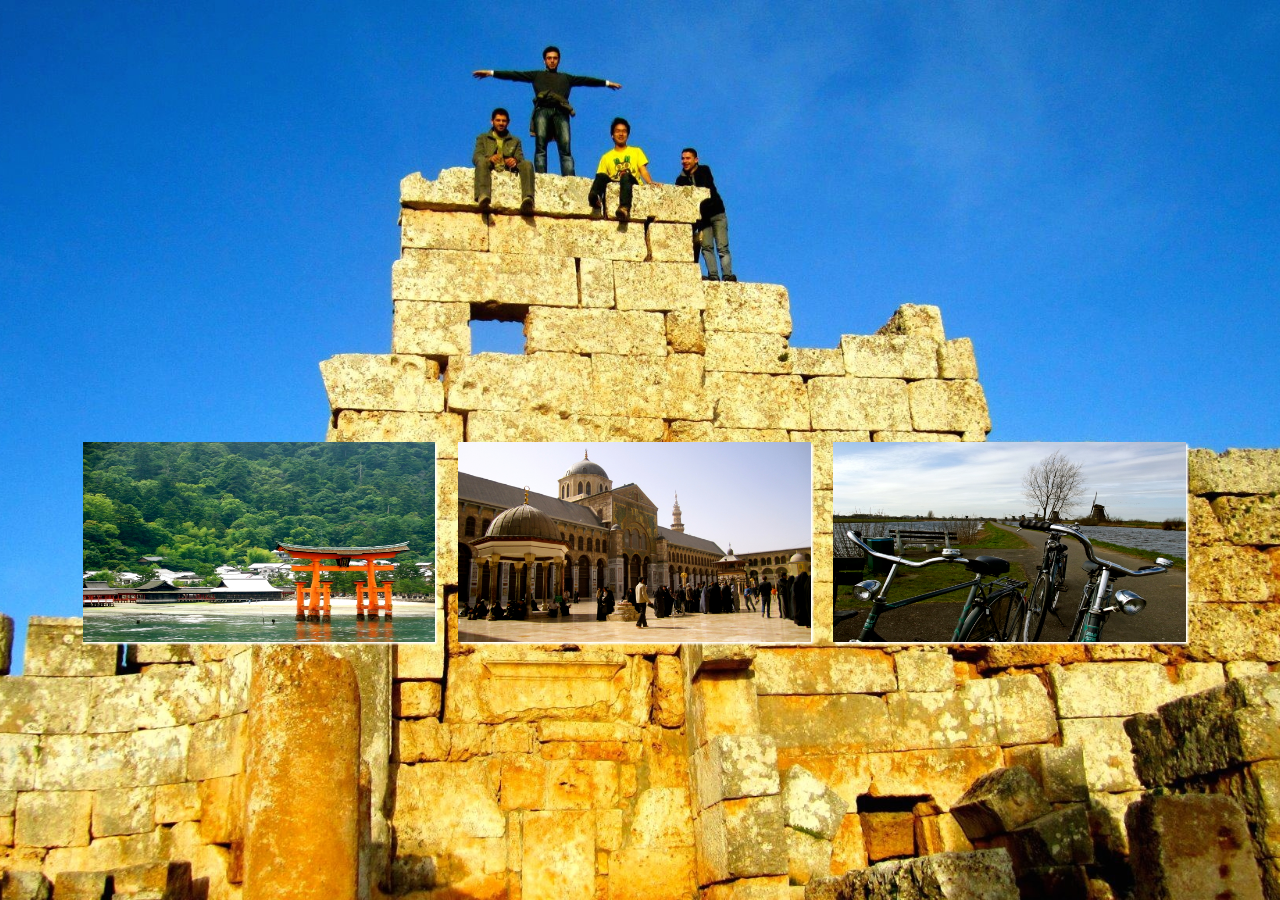
<file: index.html>
<!DOCTYPE html>
	<html>
		<head>
			<title>Home</title>
			<link type="text/css" rel="stylesheet" href="styles/index.css"/>
			<link href='http://fonts.googleapis.com/css?family=Gloria+Hallelujah' rel='stylesheet' type='text/css'>
			<style> 
				body {
					background:url(images/serjilla.jpg) no-repeat center center fixed;
					background-size:cover}
			</style>
		</head>	
		<body>	
			<div id="menu">
  				<a href="photos.html"><img src="images/gate.jpg"></a>
				<a href="blog.html"><img src="images/mosque.jpg"/></a>
				<a href="about.html"><img src="images/bikes.jpg"/></a>
			</div>
		</body>
	</html>
</file>
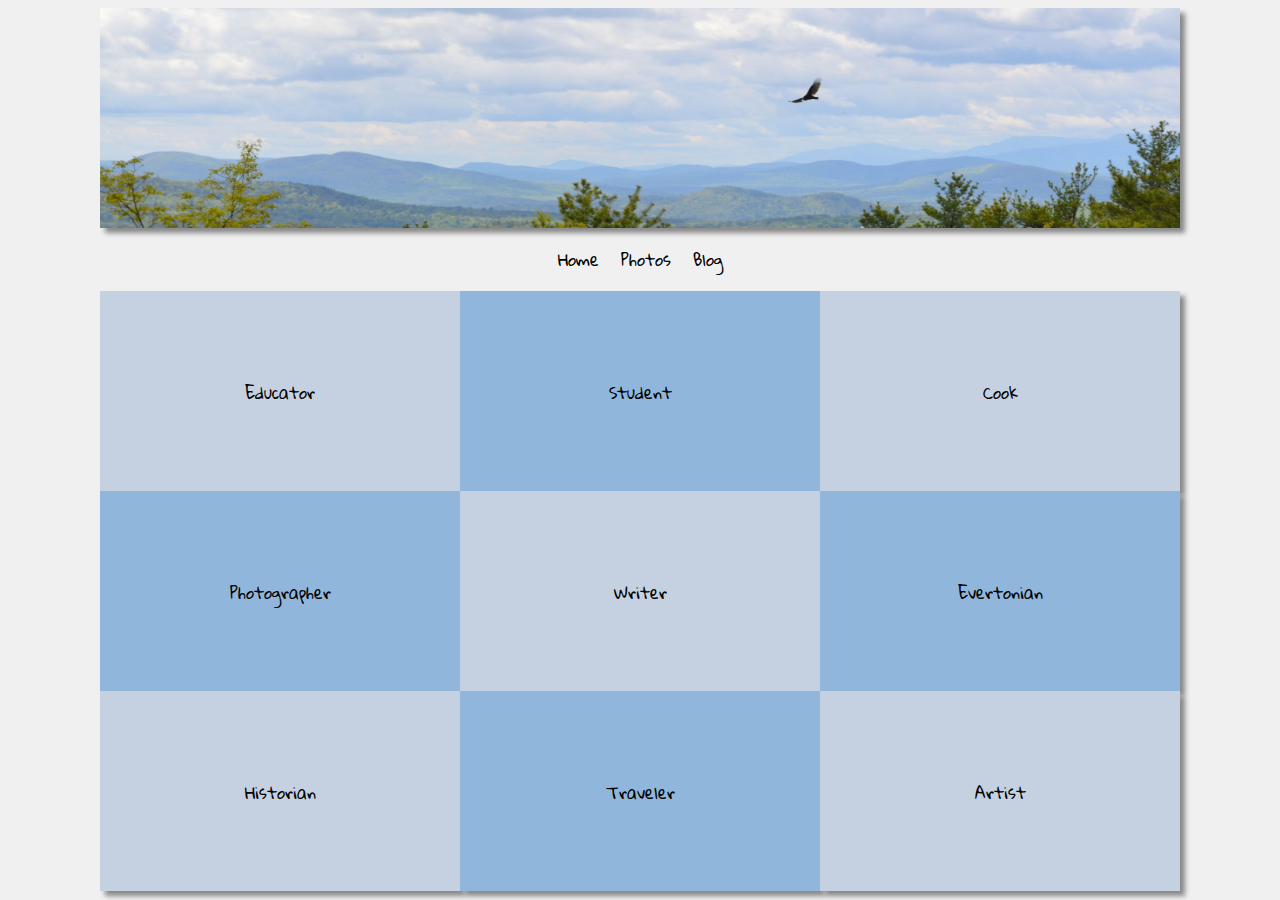
<file: about.html>
<!DOCTYPE html>
	<html>
		<head>
			<title>About</title>
			<link type="text/css" rel="stylesheet" href="styles/index.css"/>
			<link href='http://fonts.googleapis.com/css?family=Gloria+Hallelujah' rel='stylesheet' type='text/css'>
			<style>
				body {background-color:#F0F0F0}
			</style>
		</head>	
		<body>
			<div class="mainContent">
				<div id="banner3"></div>
				<nav>
					<ul>
						<li style="margin-right:15px"><a href="index.html">Home</a></li>
						<li><a href="photos.html">Photos</a></li>
						<li style="margin-left:15px"><a href="blog.html">Blog</a></li>
					</ul>
				</nav>
				<div class="box">
					<p class="link">Educator</p></div>
				<div class="box" style="background-color: rgb(144,182,219)">
					<p class="link">Student</p></div>
				<div class="box">
					<p class="link">Cook</p></div>
				<div class="box" style="background-color: rgb(144,182,219)">
					<p class="link">Photographer</p></div>
  				<div class="box">
					<p class="link">Writer</p></div>
				<div class="box" style="background-color: rgb(144,182,219)">
					<p class="link">Evertonian</p></div>
				<div class="box">
					<p class="link">Historian</p></div>
  				<div class="box" style="background-color: rgb(144,182,219)">
					<p class="link">Traveler</p></div>
				<div class="box">
					<p class="link">Artist</p></div>
				</div>
		</body>
	</html>
</file>
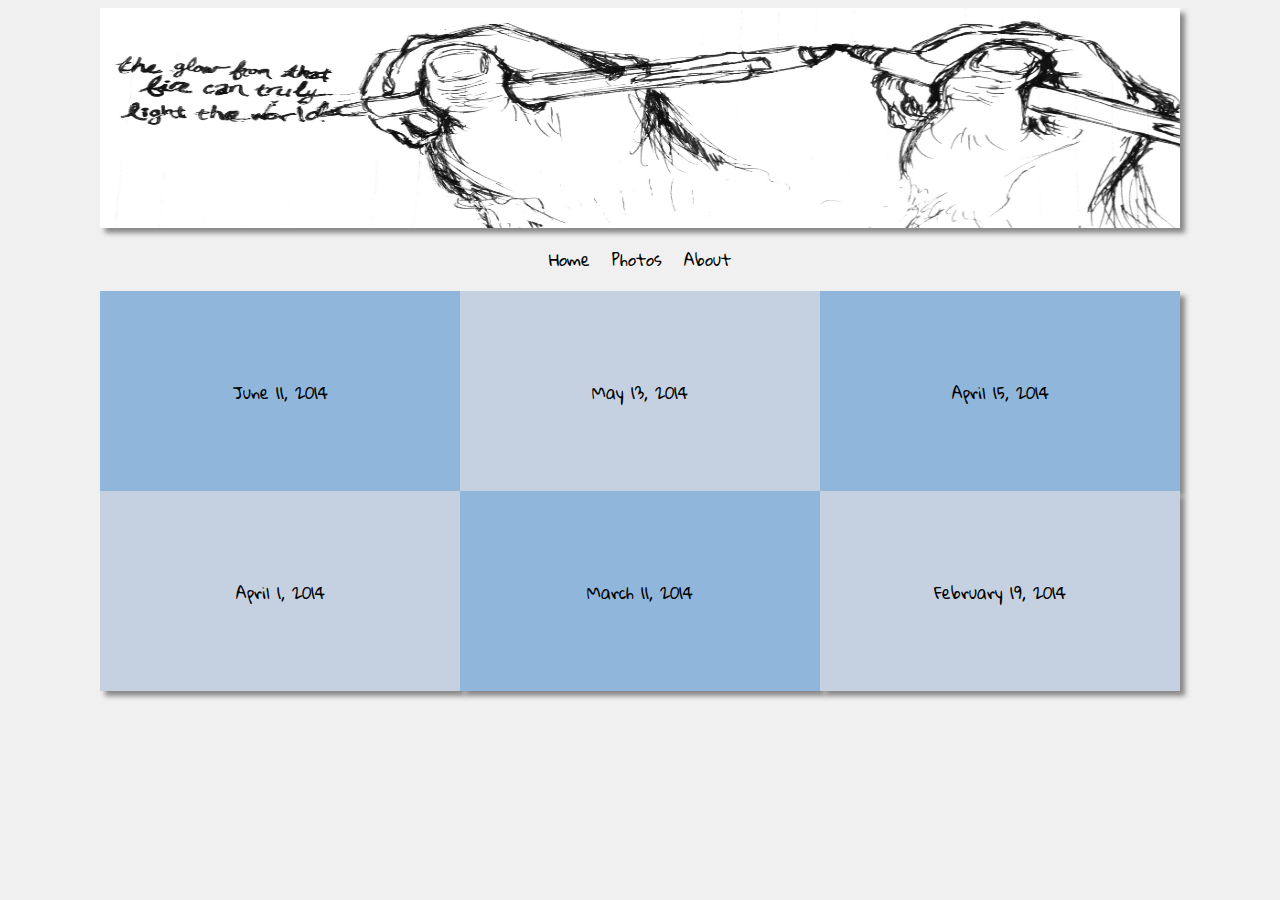
<file: blog.html>
<!DOCTYPE html>
	<html>
		<head>
			<title>Blog</title>
			<link type="text/css" rel="stylesheet" href="styles/index.css"/>
			<link href='http://fonts.googleapis.com/css?family=Gloria+Hallelujah' rel='stylesheet' type='text/css'>
			<style>
				body {background-color:#F0F0F0}
			</style>
		</head>	
		<body>
			<div class="mainContent">
				<div id="banner2"></div>
				<nav>
					<ul>
						<li style="margin-right:15px"><a href="index.html">Home</a></li>
						<li><a href="photos.html">Photos</a></li>
						<li style="margin-left:15px"><a href="about.html">About</a></li>
					</ul>
				</nav>
				<a href="http://wp.me/p4lvLJ-6N"/><div class="box" style="background-color: rgb(144,182,219)">
					<p class="link">June 11, 2014</p>
				</div>
				<a href="http://wp.me/p4lvLJ-5a"/><div class="box">
					<p class="link">May 13, 2014</p>
				</div>
				<a href="http://wp.me/p4lvLJ-2Z"/><div class="box" style="background-color: rgb(144,182,219)">
					<p class="link">April 15, 2014</p>
				</div>
				<a href="http://wp.me/p4lvLJ-2q"/><div class="box">
					<p class="link">April 1, 2014</p>
				</div>
				<a href="http://wp.me/p4lvLJ-17"/><div class="box" style="background-color: rgb(144,182,219)">
					<p class="link">March 11, 2014</p>
				</div>
				<a href="http://wp.me/p4lvLJ-K"/><div class="box">
					<p class="link">February 19, 2014</p>
				</div>
			</div>
		</body>
	</html>
</file>
<file: styles/index.css>
#banner1 {
	width:1080px;
	height:220px;
	margin:auto;
	background:url(../images/banner.jpg);
	background-size: 1091px 250px;
	background-repeat:no-repeat;
	box-shadow:5px 5px 5px #888888;
}

#banner2 {
	width:1080px;
	height:220px;
	margin:auto;
	background:url(../images/hands.jpg);
	background-size: 1230px 250px;
	background-repeat:no-repeat;
	box-shadow:5px 5px 5px #888888;
}

#banner3 {
	width:1080px;
	height:220px;
	margin:auto;
	background:url(../images/eagle.jpg);
	background-size: 1230px 250px;
	background-repeat:no-repeat;
	box-shadow:5px 5px 5px #888888;
}

nav {
	margin:auto;
	width:1080px;
	font-family: 'Gloria Hallelujah', cursive;	
	text-align:center;
}

ul {
	list-style-type:none;
	margin:15px;
	padding:0;
}

li {
	display:inline-block;
}

a {
	text-decoration:none;
	color:black;
}
li a:hover {
	color:#B0B0B0;
}

img {
	width:360px;
	height:200px;
	box-shadow:5px 5px 5px #888888;
	float:left;
/*	position:relative;*/
	margin:auto;
}

img:hover {
	opacity: 0.7;
}

.link {
	width:360px;
	text-align:center;
	margin-top:85px;
	font-family: 'Gloria Hallelujah', cursive;
}

.mainContent {
	width:1080px;
	margin:auto;
}

.box {
	width:360px;
	height:200px;
	box-shadow:5px 5px 5px #888888;
	float:left;
	background-color: rgb(197, 209, 225);
}	

.box:hover {
	opacity:0.7;
}

.box a:hover {
	text-decoration:none;
}

body #menu {
	margin:auto;
	width:90%;
	min-height:50px;
	max-height:150px;
	margin-top:35%;
	position:relative
}

#menu img {
	width:31%;
	max-height:100%;
	min-height:50px;
	margin-left:1%;
	margin-right:1%;
	float:left;
	box-shadow: 2px 2px 2px white;
}
</file>
